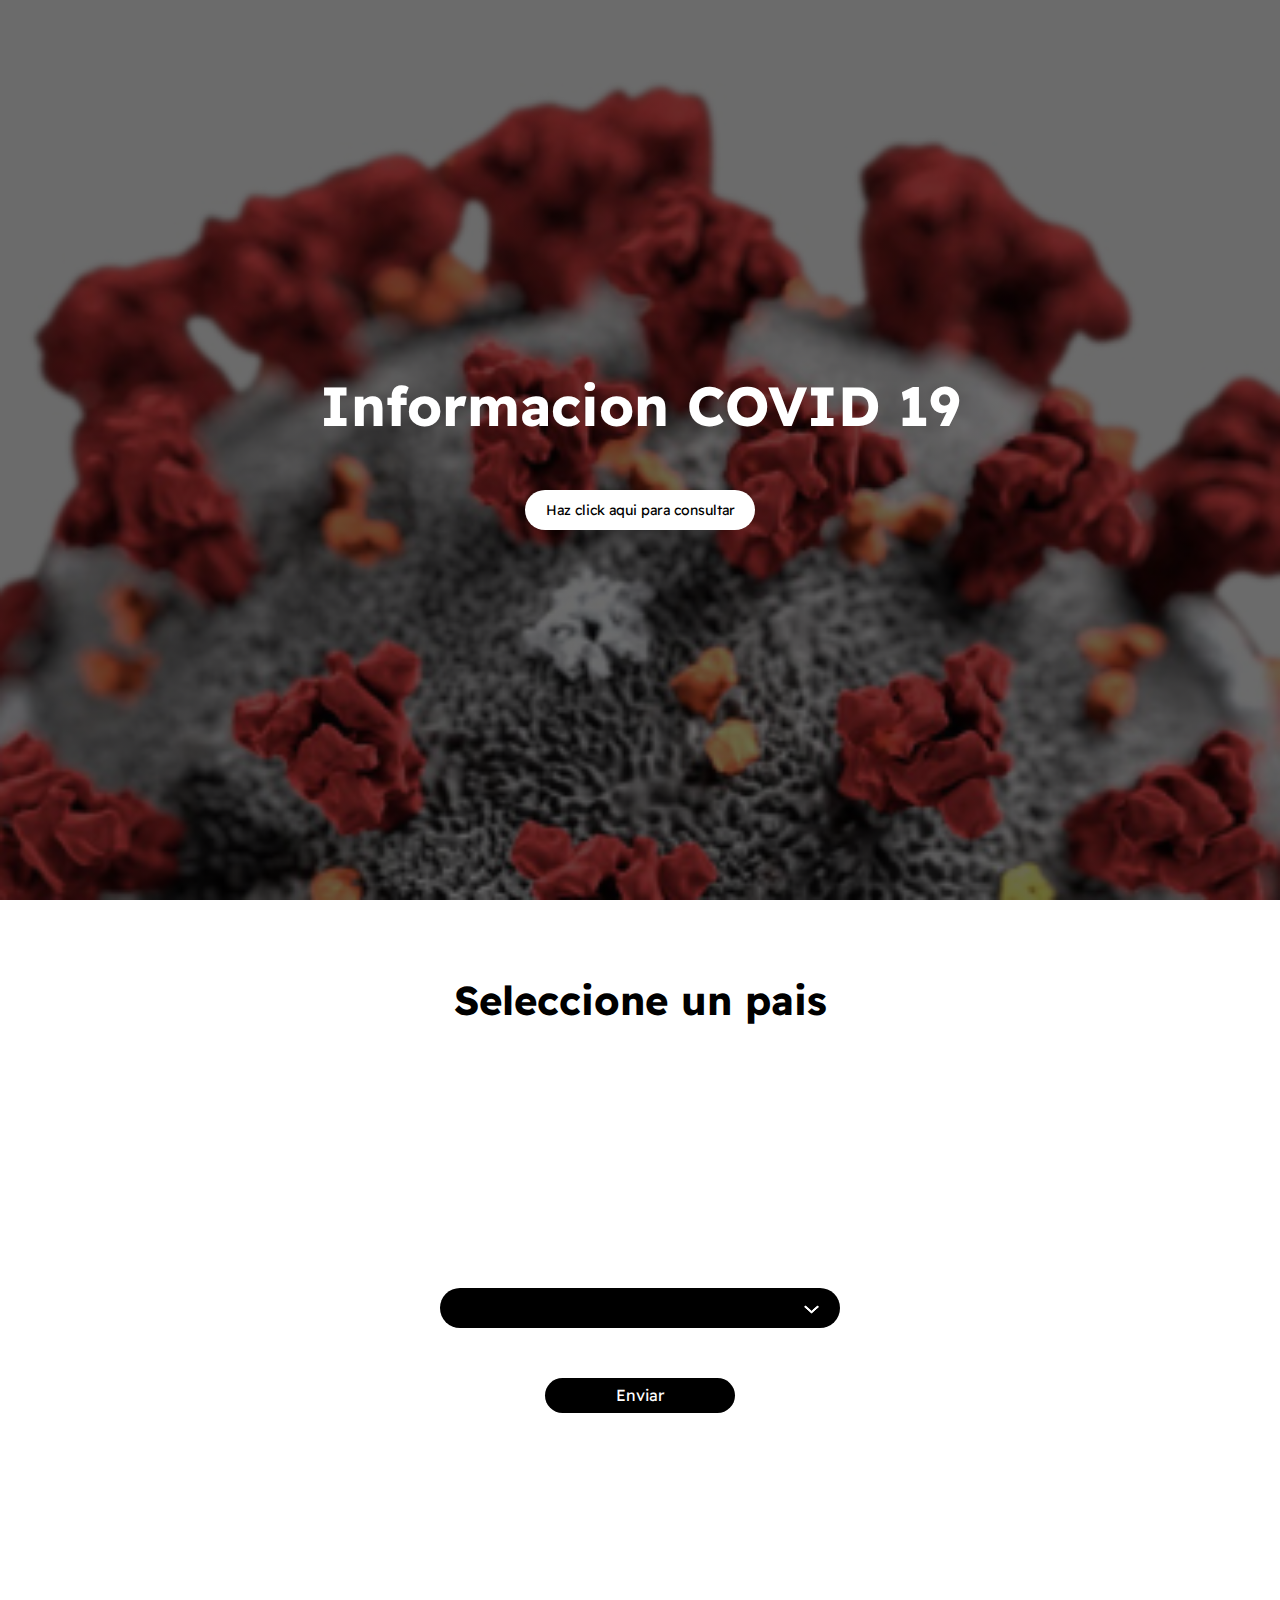
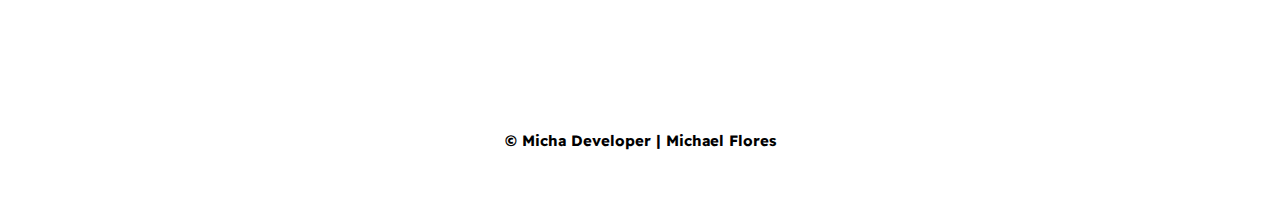
<file: DESARROLLO-WEB_I/api-covid/index.html>
<!DOCTYPE html>
<html lang="en">
  <head>
    <meta charset="UTF-8" />
    <meta name="viewport" content="width=device-width, initial-scale=1.0" />
    <meta http-equiv="X-UA-Compatible" content="ie=edge" />
    <link rel="stylesheet" href="./styles.css" />
    <link rel="stylesheet" href="./styles-responsive.css" />
    <link
      href="https://fonts.googleapis.com/css2?family=Readex+Pro:wght@200;300;400;500;600;700&display=swap"
      rel="stylesheet"
    />
    <title>API COVID</title>
  </head>
  <body>
    <div id="container">
      <header>
        <h1>Informacion COVID 19</h1>
        <a href="#container-showInfo">Haz click aqui para consultar</a>
      </header>
      <div id="container-showInfo">
        <header>
          <h2>Seleccione un pais</h2>
        </header>
        <form onsubmit="return false;">
          <select id="options"></select>
          <img src="./src/white-down-arrow.jpg" id="downArrow" />
          <a href="#showInfo" id="submit">Enviar</a>
        </form>
      </div>
      <div id="showInfo"></div>
    </div>
    <footer>
      <h2 class="copy">&copy; Micha Developer | Michael Flores</h2>
    </footer>
  </body>
  <script src="./script.js"></script>
</html>
</file>
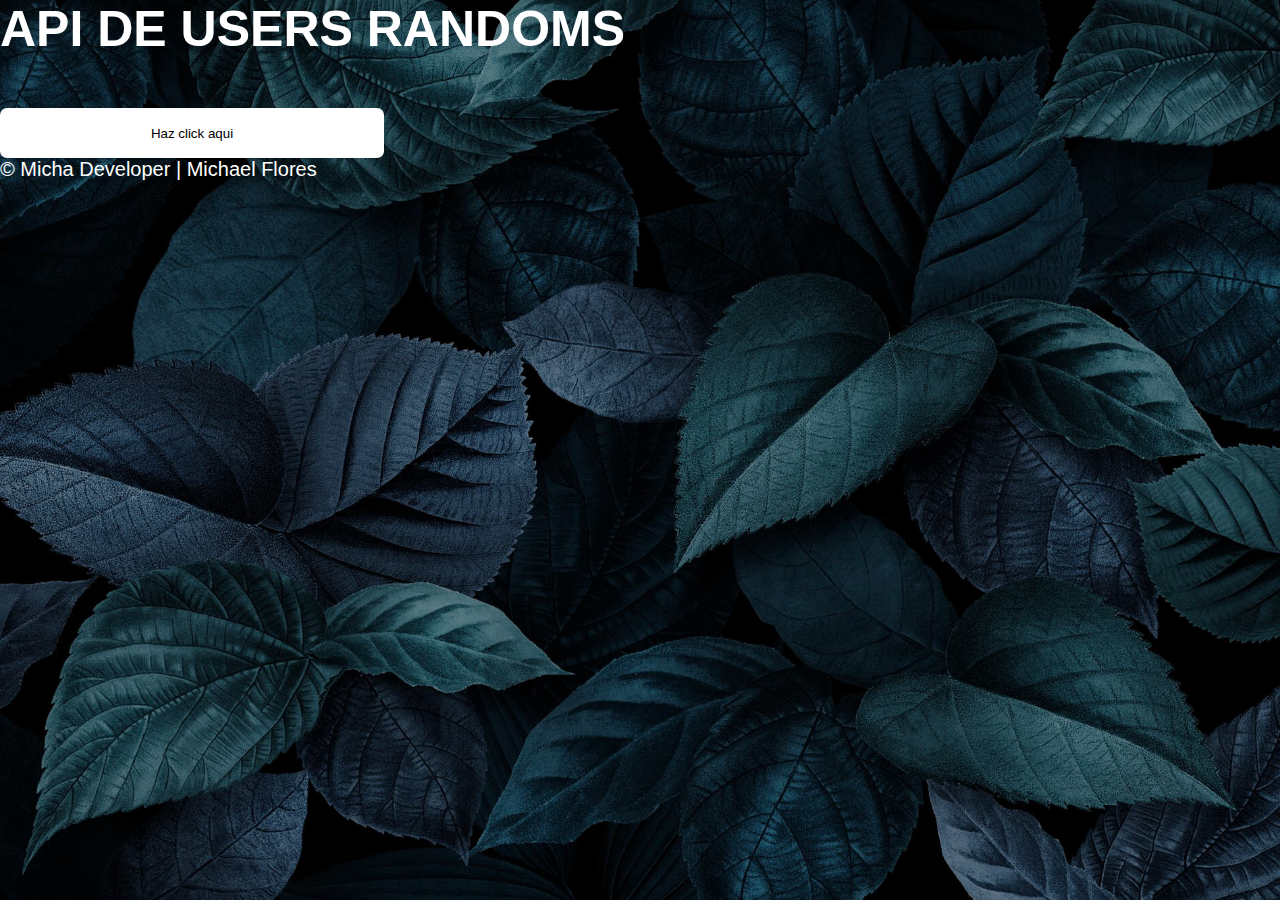
<file: DESARROLLO-WEB_I/api-user-random/index.html>
<!DOCTYPE html>
<html lang="en">
  <head>
    <meta charset="UTF-8" />
    <meta http-equiv="X-UA-Compatible" content="IE=edge" />
    <meta name="viewport" content="width=device-width, initial-scale=1.0" />
    <title>USERS RANDOMS</title>
    <link rel="stylesheet" href="styles.css" />
    <link
      href="https://cdn.jsdelivr.net/npm/bootstrap@5.1.1/dist/css/bootstrap.min.css"
      rel="stylesheet"
      integrity="sha384-F3w7mX95PdgyTmZZMECAngseQB83DfGTowi0iMjiWaeVhAn4FJkqJByhZMI3AhiU"
      crossorigin="anonymous"
    />
  </head>
  <body style="color: white">
    <div
      class="
        vh-100
        d-flex
        flex-column
        justify-content-center
        align-items-center
        text-center
      "
    >
      <h1 style="font-size: 50px">API DE USERS RANDOMS</h1>
      <button
        style="
          width: 30%;
          height: 50px;
          border: none;
          border-radius: 7px;
          background-color: white;
          margin-top: 50px;
        "
      >
        <a href="./users.html" style="text-decoration: none; color: black">
          Haz click aqui
        </a>
      </button>
    </div>
    <footer
      class="w-100 d-flex justify-content-center align-items-center"
      style="height: 100px; font-size: 20px"
    >
      <p class="copy">&copy; Micha Developer | Michael Flores</p>
    </footer>
    <script
      src="https://cdn.jsdelivr.net/npm/bootstrap@5.1.1/dist/js/bootstrap.bundle.min.js"
      integrity="sha384-/bQdsTh/da6pkI1MST/rWKFNjaCP5gBSY4sEBT38Q/9RBh9AH40zEOg7Hlq2THRZ"
      crossorigin="anonymous"
    ></script>
  </body>
</html>
</file>
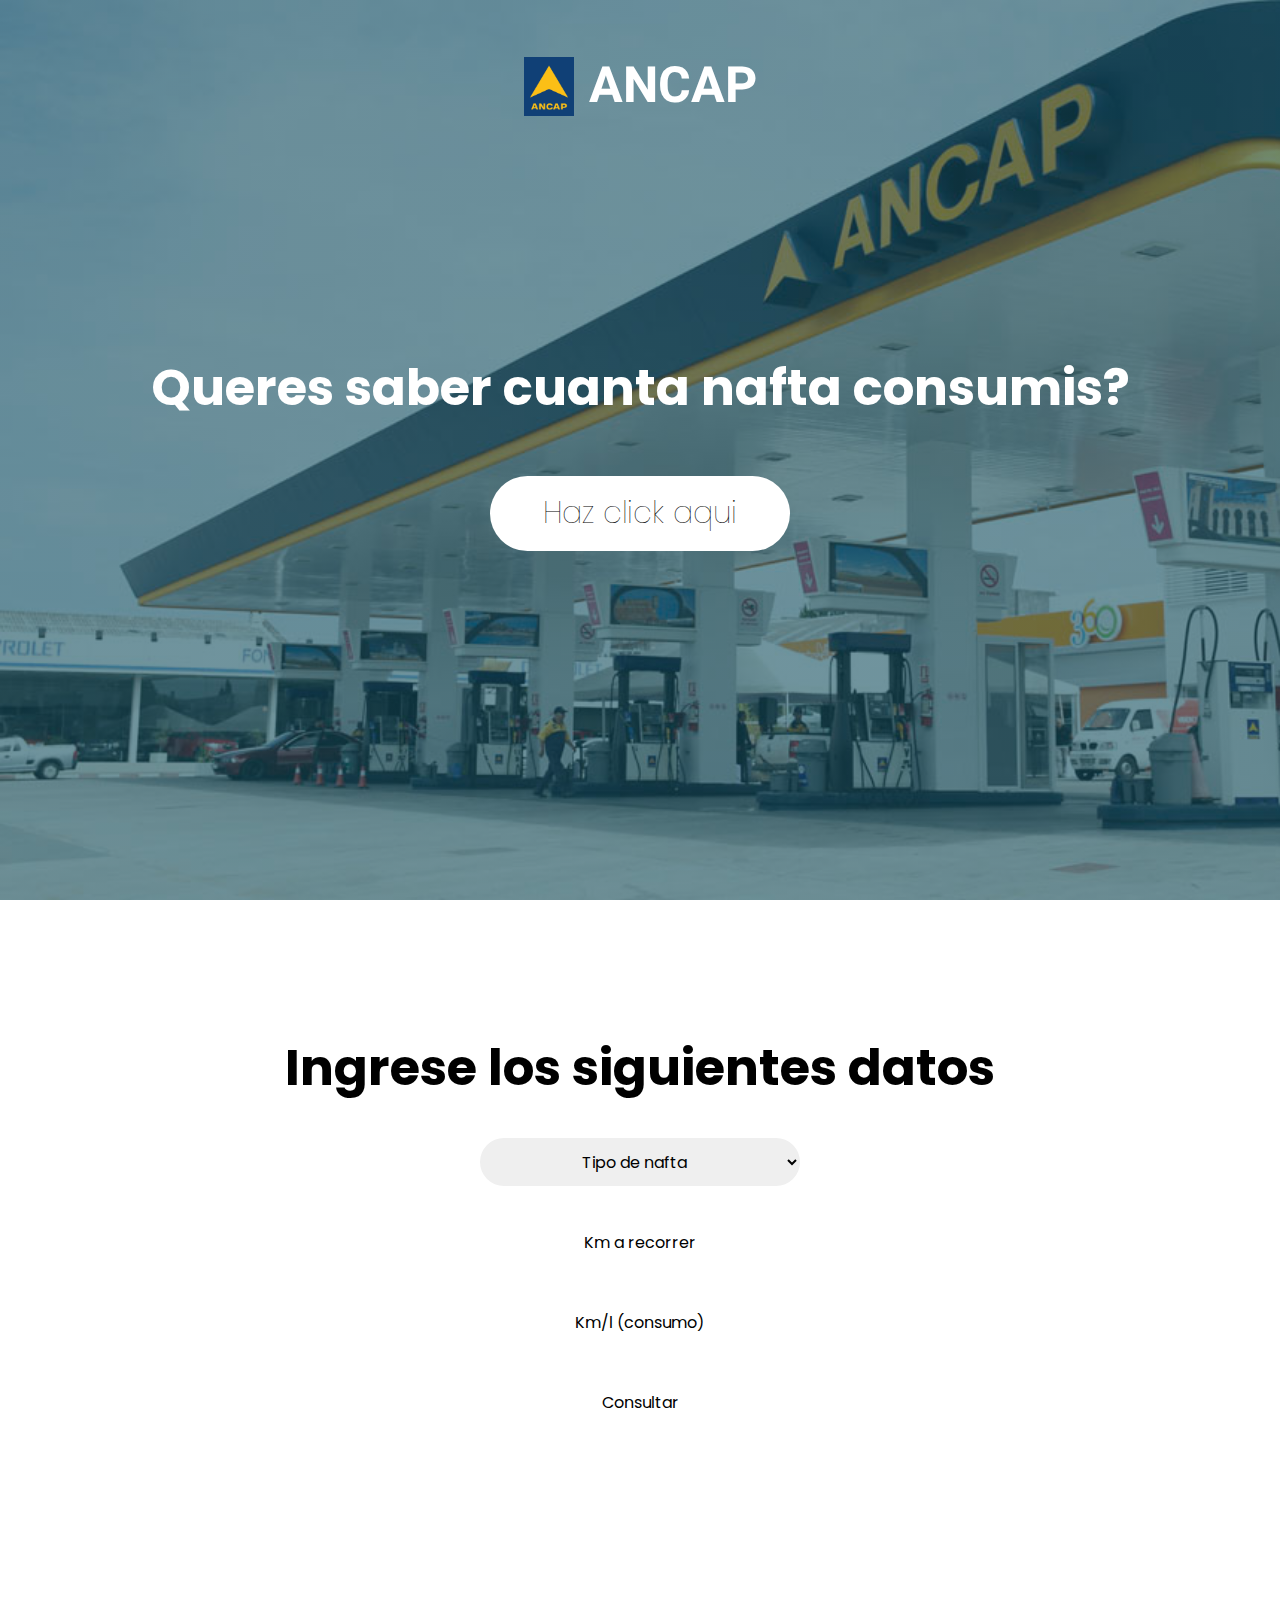
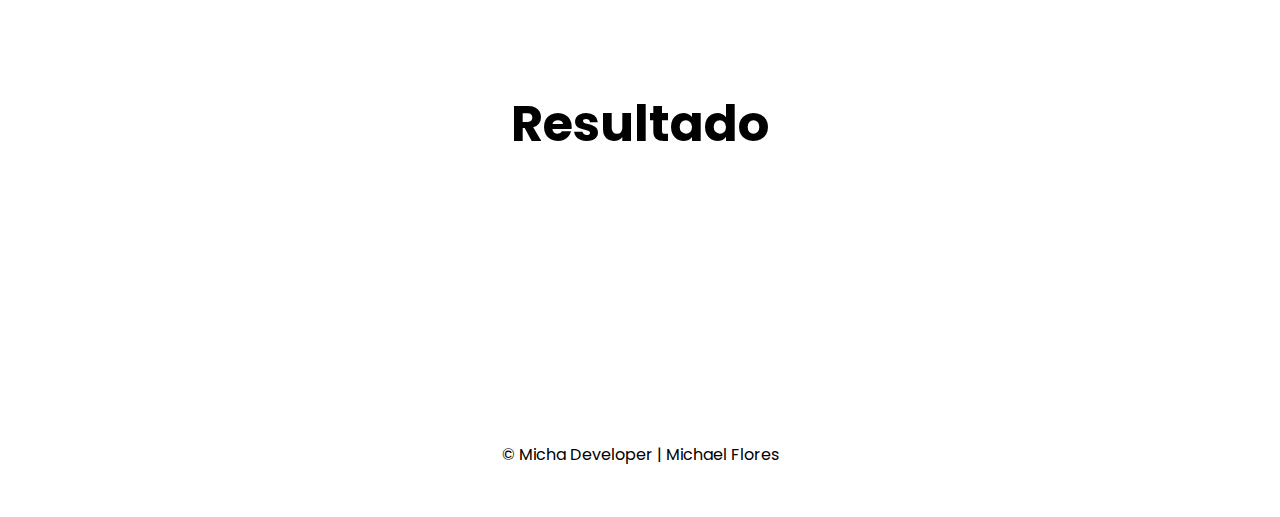
<file: DESARROLLO-WEB_I/calculadora-nafsta/index.html>
<!DOCTYPE html>
<html lang="en">
  <head>
    <meta charset="UTF-8" />
    <meta http-equiv="X-UA-Compatible" content="IE=edge" />
    <meta name="viewport" content="width=device-width, initial-scale=1.0" />
    <link rel="stylesheet" href="./styles.css" />
    <link
      href="https://fonts.googleapis.com/css2?family=Heebo:wght@500&display=swap"
      rel="stylesheet"
    />
    <link
      href="https://fonts.googleapis.com/css2?family=Poppins:wght@500&display=swap"
      rel="stylesheet"
    />
    <title>ANCAP</title>
  </head>

  <body>
    <header>
      <div class="logo">
        <img src="./src/logo-ancap.png" alt="Logo Ancap" />
        <h1>ANCAP</h1>
      </div>
      <div class="full-header">
        <h1>Queres saber cuanta nafta consumis?</h1>
        <div class="button-link">
          <a href="#inputs">Haz click aqui</a>
        </div>
      </div>
    </header>
    <div class="container" id="inputs">
      <h1 class="title">Ingrese los siguientes datos</h1>
      <form onsubmit="return false;">
        <select id="options">
          <option value="" disabled selected>Tipo de nafta</option>
          <option value="56">Nafta Super 95</option>
          <option value="58">Nafta Premium 97</option>
          <option value="56">Gasoil 10-S</option>
          <option value="37">Gasoil 50-S</option>
        </select>
        <input
          type="number"
          name="Km"
          id="CantKm"
          placeholder="Km a recorrer"
          required
        />
        <input
          type="number"
          name="Km/l"
          id="KmL"
          placeholder="Km/l (consumo)"
          required
        />
        <a
          href="#results"
          type="submit"
          onclick="calculo();"
          id="buttonConsultar"
        >
          Consultar
        </a>
      </form>
    </div>
    <div class="container container-results" id="results">
      <h1 class="title">Resultado</h1>
      <h2 id="one"></h2>
      <h2 id="two"></h2>
    </div>
    <footer>
      <div class="container container-footer">
        <p class="copy">&copy; Micha Developer | Michael Flores</p>
      </div>
    </footer>
  </body>
  <script>
    const calculo = () => {
      const nafta = document.getElementById("options").value;
      const Km = document.getElementById("CantKm").value;
      const KmL = document.getElementById("KmL").value;
      if (Km === "" && KmL === "") {
        document.getElementById("one").innerHTML = "No pusiste nada";
      } else {
        const litros = Km / KmL;
        const precio = litros * nafta;
        document.getElementById("one").innerHTML = `Litros: ${litros.toFixed(
          2
        )}`;
        document.getElementById("two").innerHTML = `Precio: ${precio.toFixed(
          2
        )}`;
      }
    };
  </script>
</html>
</file>
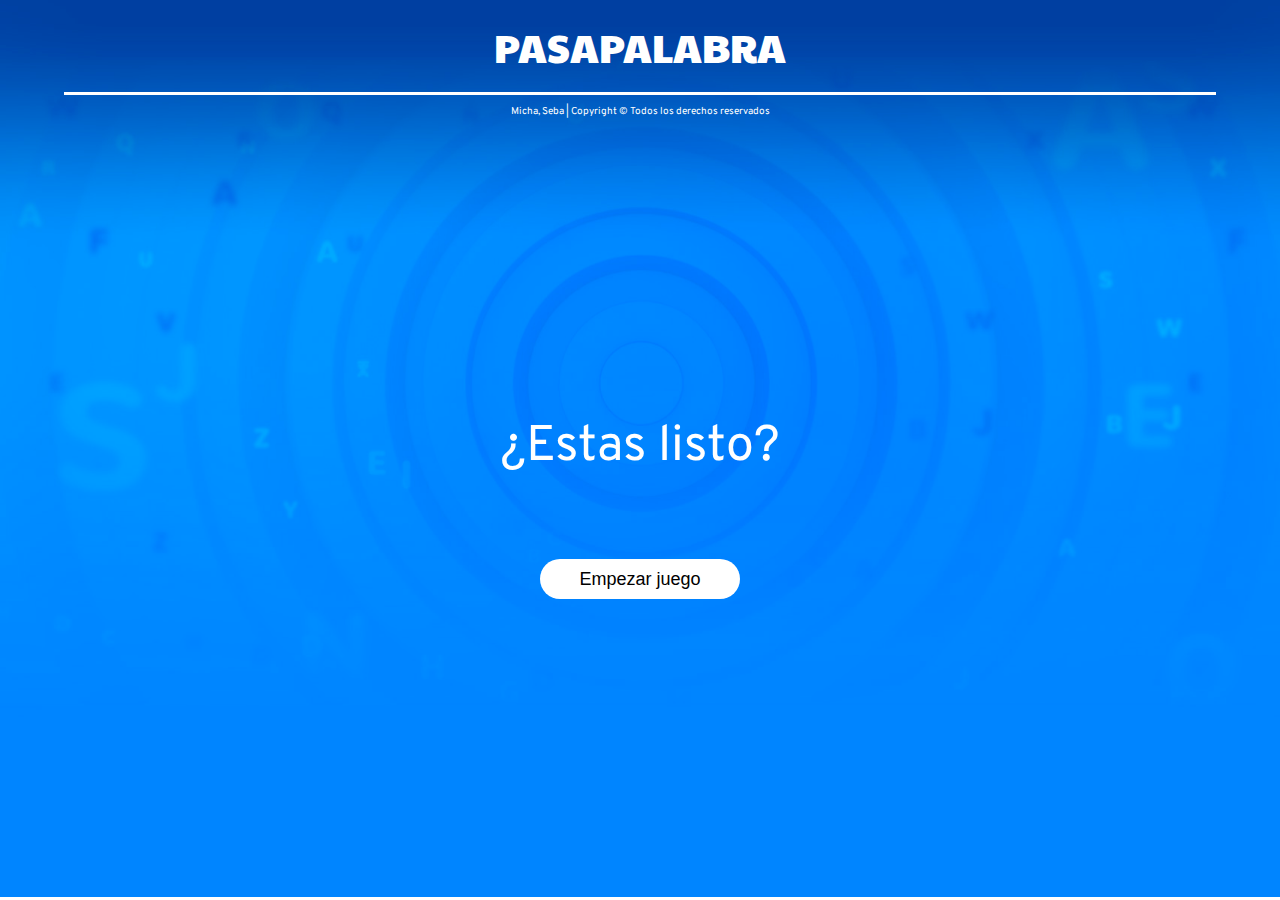
<file: DESARROLLO-WEB_I/pasapalabra/index.html>
<!DOCTYPE html>
<html lang="en">
  <head>
    <meta charset="UTF-8" />
    <meta name="viewport" content="width=device-width, initial-scale=1.0" />
    <meta http-equiv="X-UA-Compatible" content="ie=edge" />
    <link rel="icon" type="image/png" href="./src/favicon.png" />
    <link rel="stylesheet" href="./styles/styles-game.css" />
    <link rel="stylesheet" href="./styles/styles-responsive.css" />
    <link
      href="https://fonts.googleapis.com/css2?family=Ubuntu:ital,wght@0,300;0,400;0,500;0,700;1,300;1,400;1,500;1,700&display=swap"
      rel="stylesheet"
    />
    <link
      href="https://fonts.googleapis.com/css2?family=Paytone+One&display=swap"
      rel="stylesheet"
    />
    <link
      href="https://fonts.googleapis.com/css2?family=Roboto:wght@300&display=swap"
      rel="stylesheet"
    />
    <link
      href="https://fonts.googleapis.com/css2?family=Overpass:wght@100&display=swap"
      rel="stylesheet"
    />
    <title>Pasapalabra</title>
  </head>
  <body>
    <div id="show-incorrect-word"></div>
    <div id="show-label-finish-game"></div>
    <div id="ocult-game">
      <header>
        <span id="title">PASAPALABRA</span>
        <div class="line"></div>
        <span id="copy"
          >Micha, Seba | Copyright © Todos los derechos reservados</span
        >
      </header>
      <div class="start-game-label" id="start-game-label"></div>
      <div class="game" id="game">
        <ul class="circle" id="ul">
          <li>A</li>
          <li>B</li>
          <li>C</li>
          <li>D</li>
          <li>E</li>
          <li>F</li>
          <li>G</li>
          <li>H</li>
          <li>I</li>
          <li>J</li>
          <li>L</li>
          <li>M</li>
          <li>N</li>
          <li>Ñ</li>
          <li>O</li>
          <li>P</li>
          <li>Q</li>
          <li>R</li>
          <li>S</li>
          <li>T</li>
          <li>U</li>
          <li>V</li>
          <li>X</li>
          <li>Y</li>
          <li>Z</li>
        </ul>
        <div class="text">
          <span id="word"></span>
          <span id="starts-or-contains"></span>
          <span id="description"></span>
        </div>
        <form onsubmit="return false;" id="form">
          <input
            type="text"
            autocomplete="off"
            placeholder="Ingrese tu respuesta"
            id="answer"
          />
          <div class="btn">
            <button type="submit" id="submit">Enviar</button>
            <button type="submit" id="skip">Pasapalabra</button>
          </div>
        </form>
        <div class="scoreboard">
          <div class="container-timer">
            <svg
              class="base-timer__svg"
              viewBox="0 0 100 100"
              xmlns="http://www.w3.org/2000/svg"
            >
              <g class="base-timer__circle">
                <path
                  id="base-timer-path-remaining"
                  stroke-dasharray="283"
                  class="base-timer__path-remaining"
                  d="
                  M 50, 50
                  m -45, 0
                  a 45,45 0 1,0 90,0
                  a 45,45 0 1,0 -90,0
                "
                ></path>
              </g>
            </svg>
            <span id="timer-label">120s</span>
          </div>
          <div class="container-score">
            <span id="succes-label">0</span>
            <span id="failure-label">0</span>
          </div>
        </div>
      </div>
    </div>
    <script type="module" src="./js/main.js"></script>
  </body>
</html>
</file>
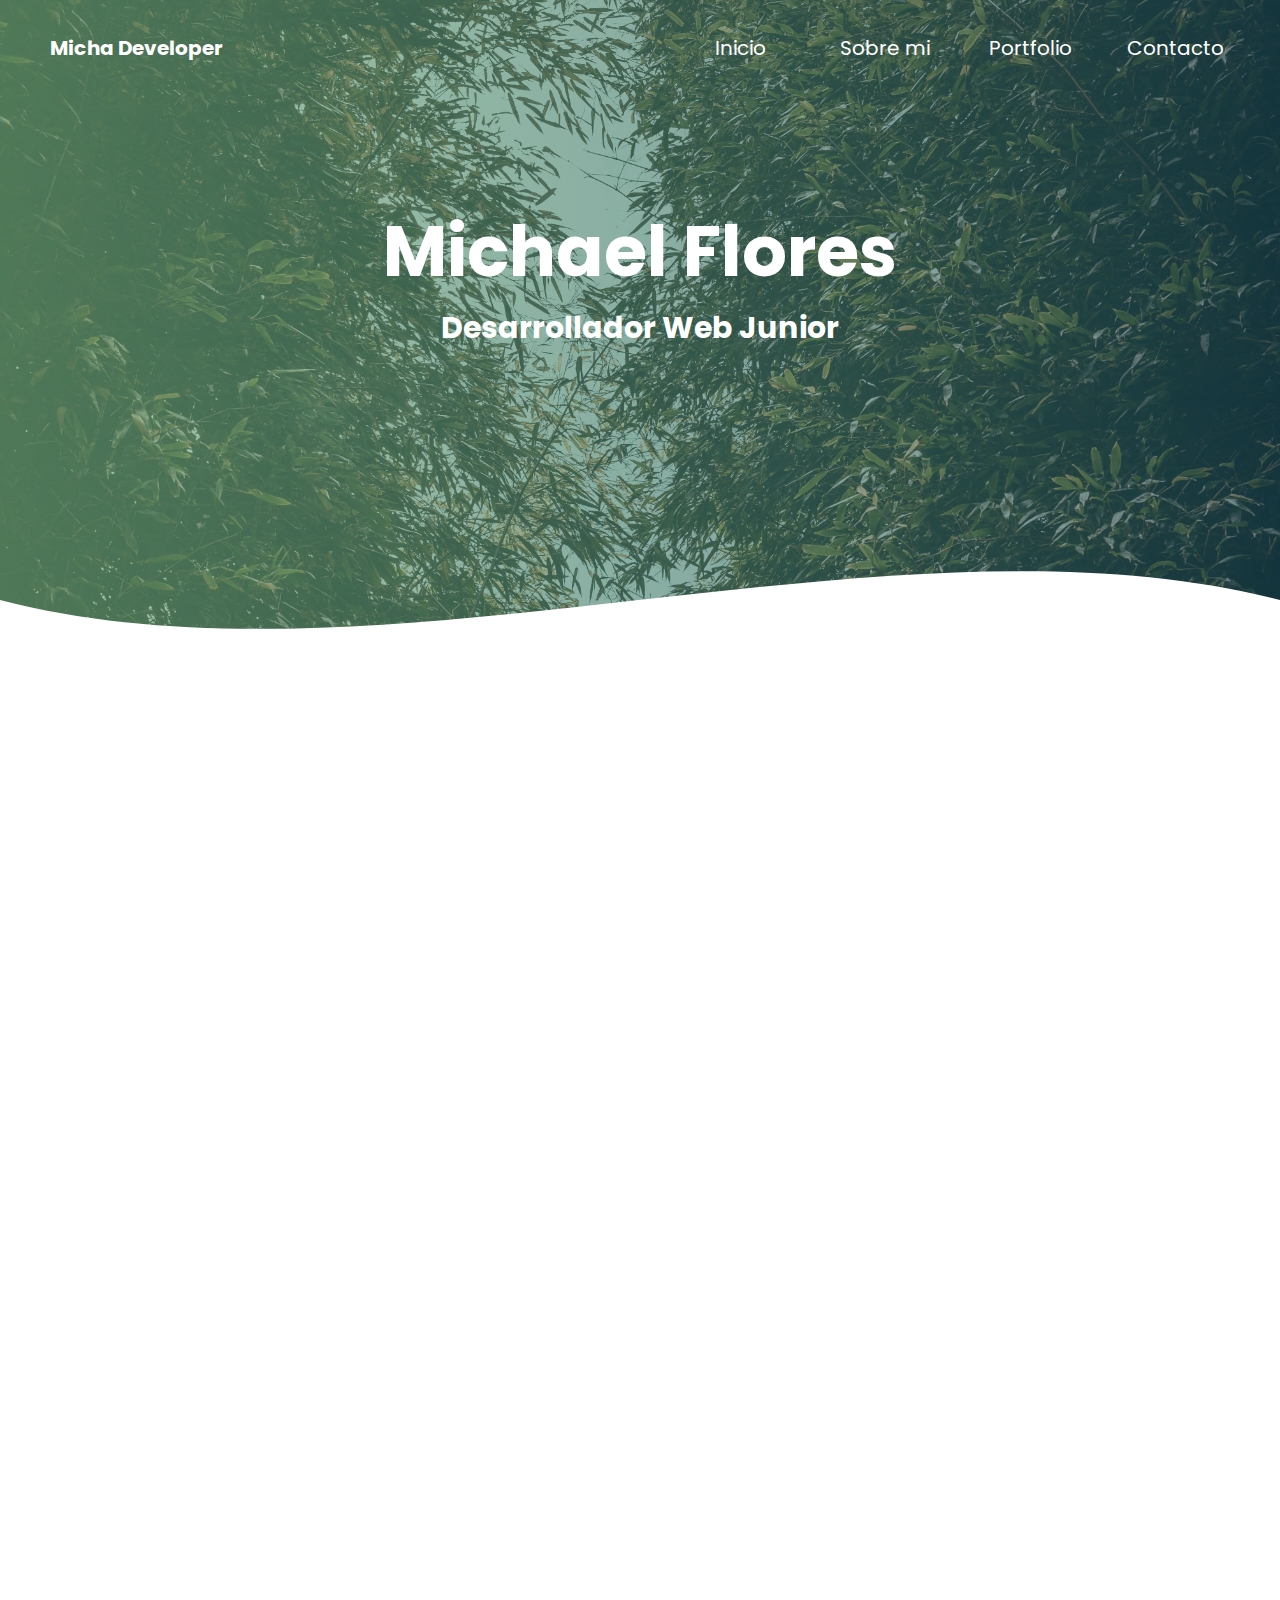
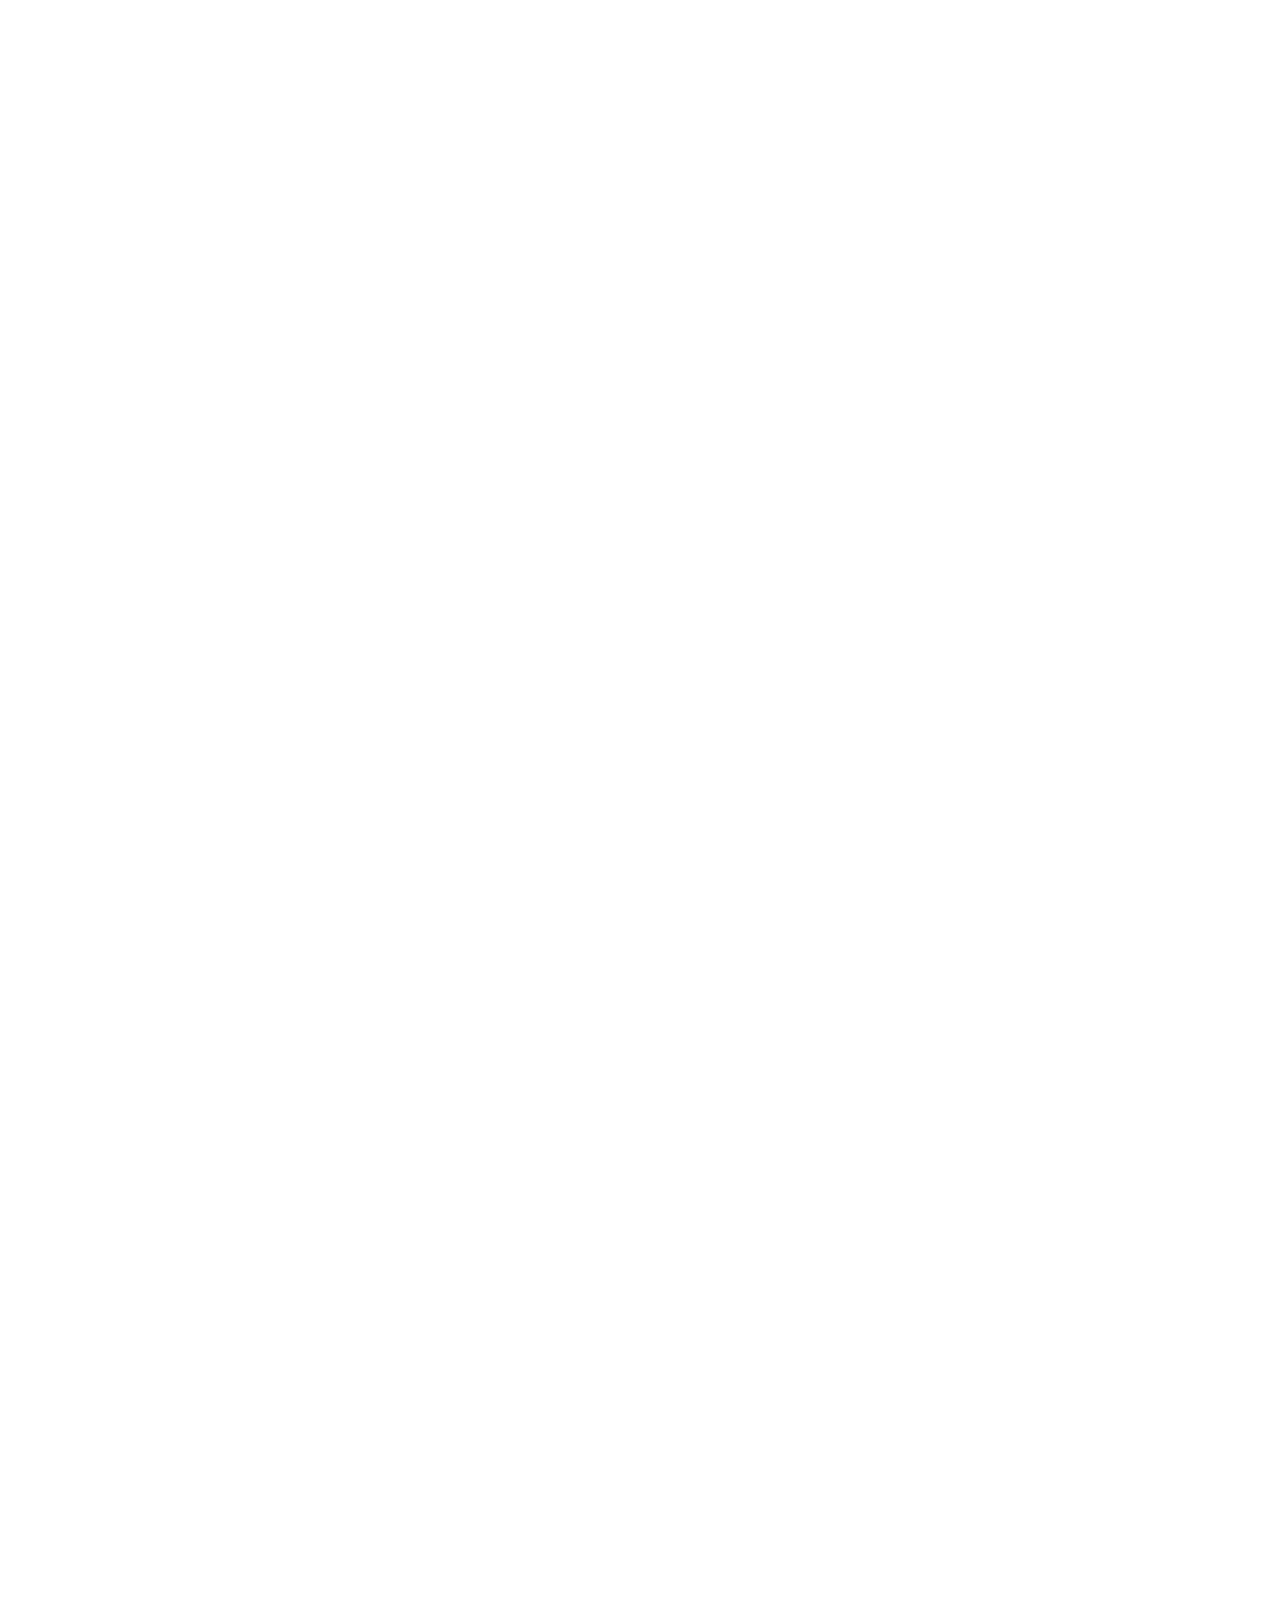
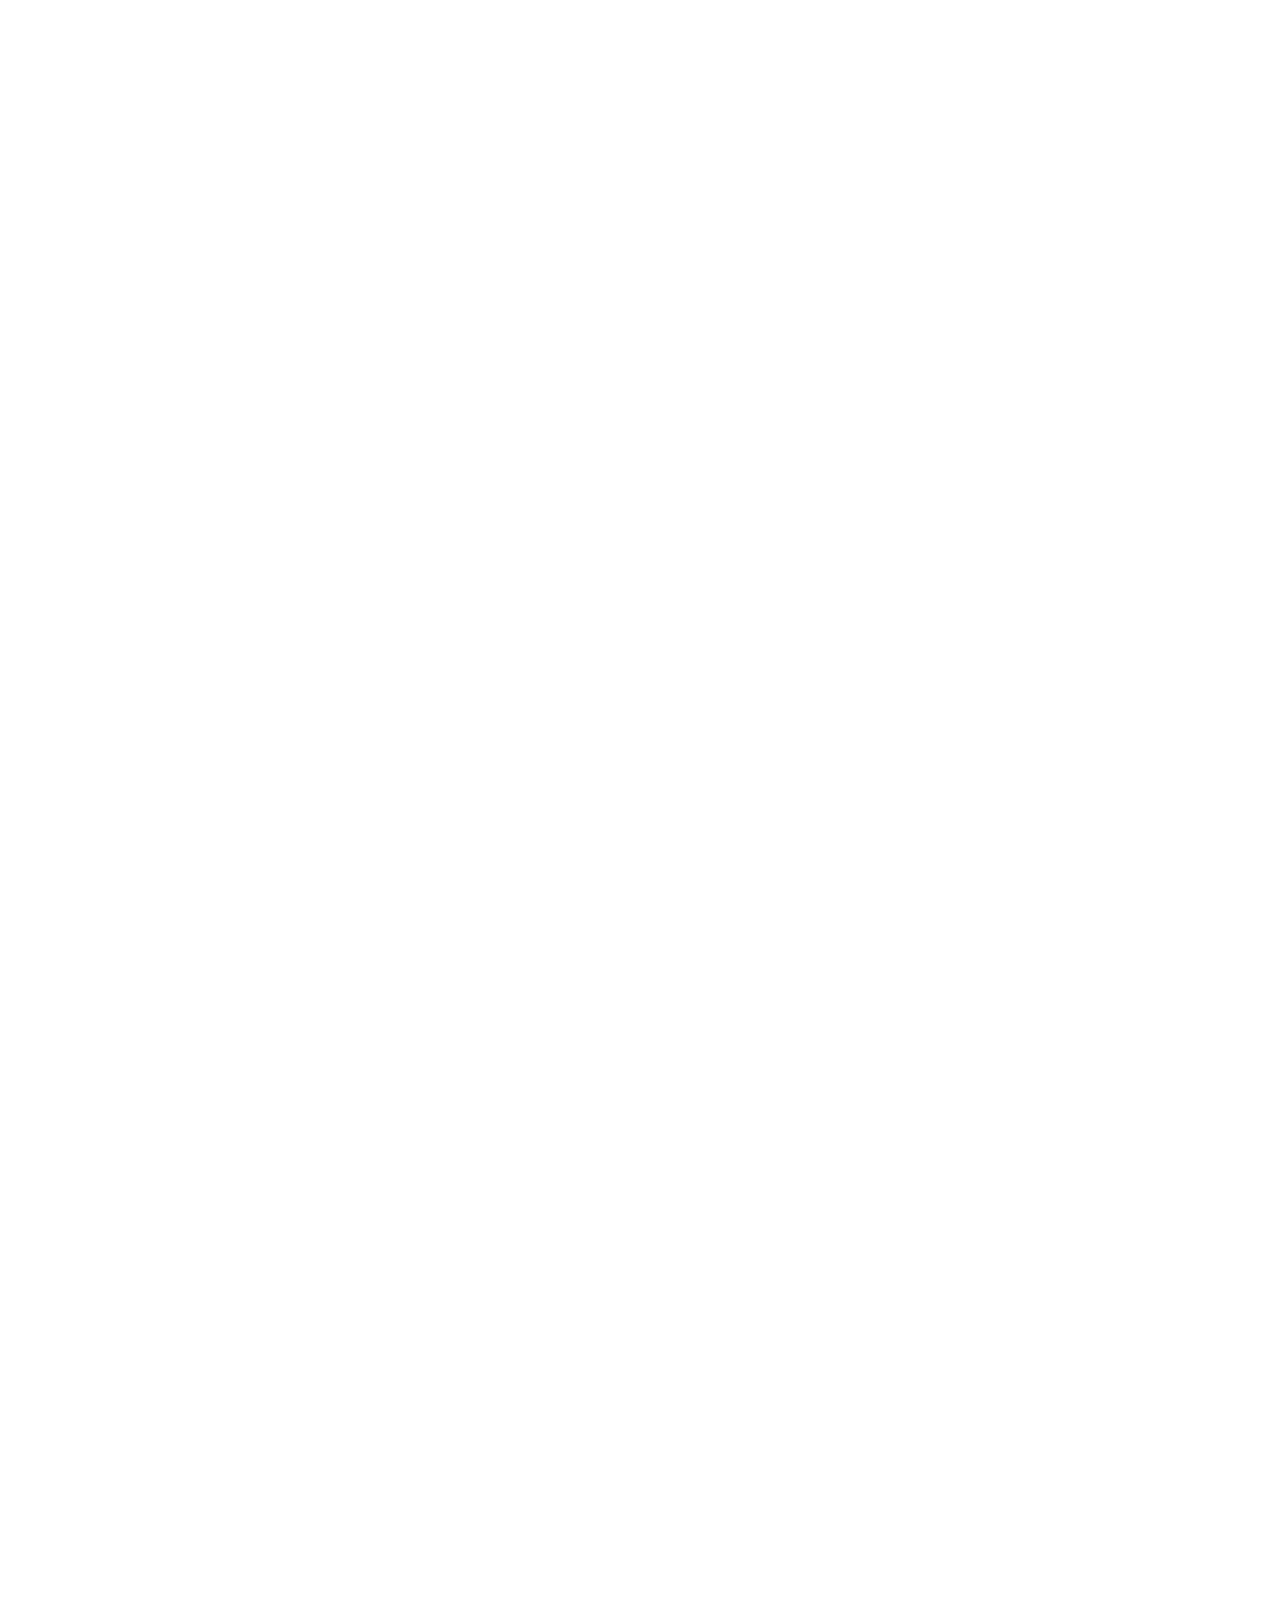
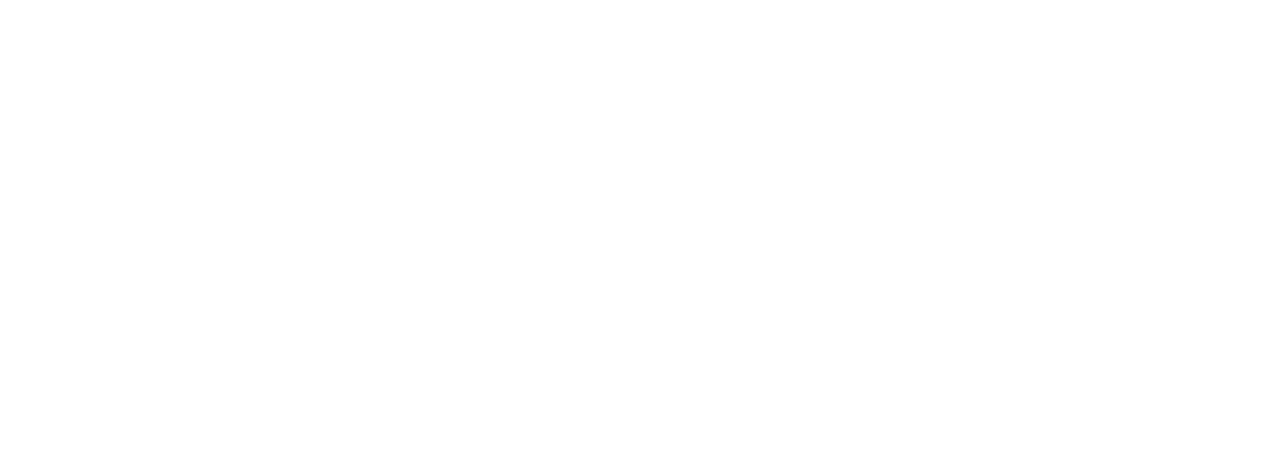
<file: DESARROLLO-WEB_I/portfolio/index.html>
<!DOCTYPE html>
<html lang="en">

<head>
    <meta charset="UTF-8">
    <meta http-equiv="X-UA-Compatible" content="IE=edge">
    <meta name="viewport" content="width=device-width, initial-scale=1.0">
    <title>Michael Flores</title>
    <link rel="shortcut icon" href="./sources/others-img/logo-pag.png" type="image/x-icon">
    <link rel="stylesheet" href="styles.css">
    <link rel="preconnect" href="https://fonts.gstatic.com">
    <link href="https://fonts.googleapis.com/css2?family=Poppins:wght@300;400&display=swap" rel="stylesheet">
    <link rel="stylesheet" href="https://unpkg.com/aos@next/dist/aos.css" />
</head>

<body>
    <header id="header">
        <nav>
            <p><b>Micha Developer</b></p>
            <div class="buttons-nav"> <a href="#header">Inicio</a> <a href="#about-me">Sobre mi</a> <a href="#portfolio">Portfolio</a> <a href="#contact">Contacto</a></div>
        </nav>
        <div class="full-header">
            <div class="text-header">
                <h1>Michael Flores</h1>
                <h2>Desarrollador Web Junior</h2>
            </div>
            <div class="weave" style="height: 150px; overflow: hidden;"><svg viewBox="0 0 500 150" preserveAspectRatio="none" style="height: 100%; width: 100%;">
                    <path d="M0.00,49.98 C149.99,150.00 349.20,-49.98 500.00,49.98 L500.00,150.00 L0.00,150.00 Z"
                        style="stroke: none; fill: #fff;"></path>
                </svg></div>
        </div>
    </header>
    <main>
        <section id="about-me">
            <div class="container about-me" data-aos="fade-right">
                <h2 class="title">Sobre mi</h2>
                <div class="container-about-me">
                    <div class="container-photo"> <button id="easter-egg" onclick="easterEgg()"></button> <img src="./sources/others-img/me-photo.jpeg" alt="Mi foto - Michael Flores"></div>
                    <div class="container-text">
                        <p> ¡Hola! Me llamo Michael, pero me dicen “Micha”. Tengo 16 años y soy estudiante de 2do TIC en
                            <a href="https://anima.edu.uy/" target="_blank">ÁNIMA</a>.<br> Me considero una persona muy curiosa y autodidacta por lo que esto me conlleva a aprender nuevas cosas.<br> Desde que conocí ÁNIMA se me despertó una fuerte pasión
                            ante la programación, queriendo así, llegar a ser un buen programador y manejar distintos lenguajes a la perfección (me gustaria y quiero llegar a ser un Fullstack developer). <br> Tambien me fascina el mundo de la Informática
                            (desde chiquito), teniendo así varias experiencias a lo largo de mi vida reparando computadoras, empezando por mi primera computadora: la ceibalita.<br>
                        </p>
                    </div>
                </div>
            </div>
            </div>
        </section>
        <section id="portfolio">
            <div class="container portfolio" data-aos="fade-left">
                <h2 class="title">Portfolio</h2>
                <div class="container-portfolio">
                    <div class="container-photo"> <img src="./sources/others-img/responsive.png" alt="Img ilustracion responsive"></div>
                    <div class="container-text">
                        <p> Me especializo en el lado de frontend, se me da muy bien el diseño y mis trabajos siempre son muy agradables visualmente. Confio pleanamente en mis capacidades para realizar un buen desarrollo en este rubro.</p>
                        <div class="container-button-link">
                            <div class="button-link">
                                <a href="sources/Hoja de vida - Michael Flores.pdf" target="_blank"> <img src="./sources/others-img/pdf-download-logo.png" alt="Logo pdf download"> Mi hoja de vida </a>
                            </div>
                        </div>
                    </div>
                </div>
            </div>
            <div class="container lenguajes-que-manejo" data-aos="fade-right">
                <h2 class="title">Lenguajes que manejo</h2>
                <div class="container-imag-hover">
                    <div class="imag-hover"> <img src="./sources/lenguajes/html-logo.png" alt="Logo HTML5">
                        <div class="hover">
                            <div class="contenido-hover">
                                <h3 class="title-hover">Nivel medio</h3>
                                <div class="lista-hover">
                                    <ul>
                                        <li>Uso estructurado</li>
                                        <li>Formularios</li>
                                    </ul>
                                </div>
                            </div>
                        </div>
                    </div>
                    <div class="imag-hover"> <img src="./sources/lenguajes/css-logo.png" alt="Logo CSS">
                        <div class="hover">
                            <div class="contenido-hover">
                                <h3 class="title-hover">Nivel basico</h3>
                                <div class="lista-hover">
                                    <ul>
                                        <li>Estilos</li>
                                        <li>Animaciones</li>
                                        <li>Posicionamientos</li>
                                        <li>Flexbox</li>
                                    </ul>
                                </div>
                            </div>
                        </div>
                    </div>
                    <div class="imag-hover"> <img src="./sources/lenguajes/java-logo.png" alt="Logo JAVA">
                        <div class="hover">
                            <div class="contenido-hover">
                                <h3 class="title-hover">Nivel medio</h3>
                                <div class="lista-hover">
                                    <ul>
                                        <li>Estructuras repetitivas</li>
                                        <li>Estructuras selectivas</li>
                                        <li>Interfaces graficas</li>
                                        <li>Programación orientada a objetos</li>
                                    </ul>
                                </div>
                            </div>
                        </div>
                    </div>
                </div>
            </div>
            <div class="container tecnologias-que-manejo" data-aos="fade-left">
                <h2 class="title">Tecnologias que manejo</h2>
                <div class="container-imag-hover">
                    <div class="imag-hover"> <img src="./sources/tecnologias/vscode-logo.png" alt="Logo Visual Studio Code">
                        <div class="hover">
                            <div class="contenido-hover">
                                <h3 class="title-hover">Visual Studio Code</h3>
                            </div>
                        </div>
                    </div>
                    <div class="imag-hover"> <img src="./sources/tecnologias/github-logo.svg" alt="Logo Github">
                        <div class="hover">
                            <div class="contenido-hover">
                                <h3 class="title-hover">GitHub</h3> <a href="https://github.com/mfloresss" target="_blank">Mi perfil</a>
                            </div>
                        </div>
                    </div>
                    <div class="imag-hover"> <img src="./sources/tecnologias/git-logo.png" alt="Logo Git Bash">
                        <div class="hover">
                            <div class="contenido-hover">
                                <h3 class="title-hover">Git Bash</h3>
                            </div>
                        </div>
                    </div>
                    <div class="imag-hover"> <img src="./sources/tecnologias/codesandbox-logo.png" alt="Logo CodeSandBox">
                        <div class="hover">
                            <div class="contenido-hover">
                                <h3 class="title-hover">CodeSandBox</h3>
                            </div>
                        </div>
                    </div>
                    <div class="imag-hover"> <img src="./sources/tecnologias/codepen-logo.png" alt="Logo CodePen">
                        <div class="hover">
                            <div class="contenido-hover">
                                <h3 class="title-hover">Codepen</h3>
                            </div>
                        </div>
                    </div>
                    <div class="imag-hover"> <img src="./sources/tecnologias/virtualbox-logo.png" alt="Logo VirtualBox">
                        <div class="hover">
                            <div class="contenido-hover">
                                <h3 class="title-hover">VirtualBox</h3>
                            </div>
                        </div>
                    </div>
                    <div class="imag-hover"> <img src="./sources/tecnologias/eclipse-logo.png" alt="Logo Eclipse">
                        <div class="hover">
                            <div class="contenido-hover">
                                <h3 class="title-hover">Eclipse</h3>
                            </div>
                        </div>
                    </div>
                </div>
            </div>
        </section>
        <section id="contact">
            <div class="container contact" data-aos="fade-right">
                <h2 class="title">Contacto</h2>
                <div class="container-contact">
                    <div class="container-text">
                        <p> Para contactarme enviame un mail con el siguiente boton:</p>
                    </div>
                    <div class="container-button-link">
                        <div class="button-link">
                            <a href="https://mail.google.com/mail/u/0/?fs=1&tf=cm&source=mailto&to=mich4el.flores@gmail.com" target="_blank"> <img src="./sources/others-img/icon-mail.png" alt="Icon Mail"> </a>
                        </div>
                    </div>
                </div>
            </div>
        </section>
    </main>
    <footer>
        <div class="container-footer">
            <div class="container-foo">
                <h2 class="copy">&copy; Micha Developer | Michael Flores</h2>
            </div>
        </div>
    </footer>
    <script src="https://unpkg.com/aos@next/dist/aos.js"></script>
    <script>
        AOS.init({
            offset: 300,
            duration: 1000
        });
        const easterEgg = () => {
            window.navigator.vibrate([200, 100, 200]);
            alert('¡Auch! Me pinchaste el ojo')
        }
    </script>
</body>

</html>
</file>
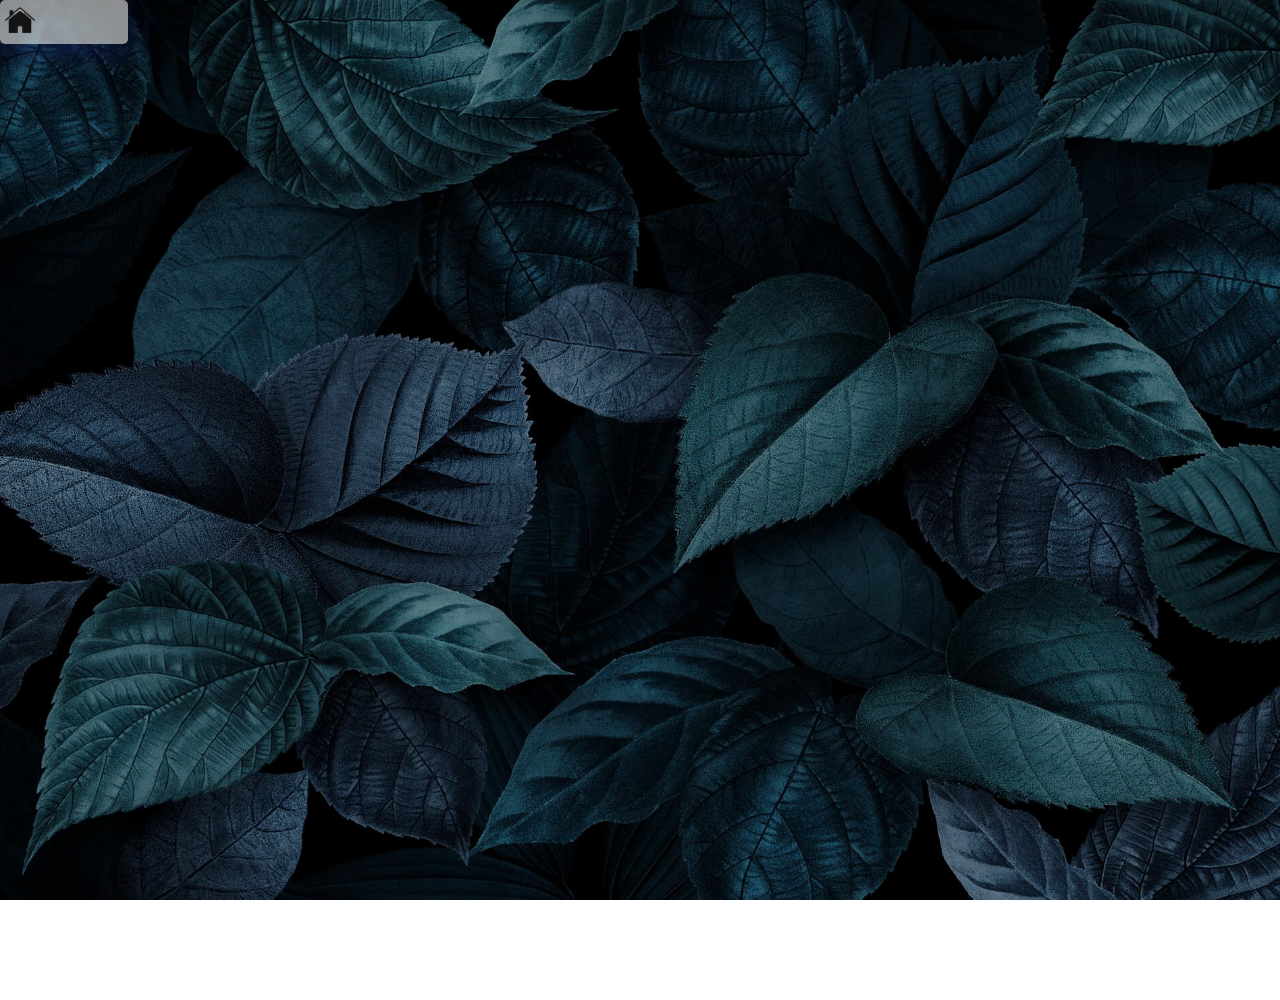
<file: DESARROLLO-WEB_I/api-user-random/users.html>
<!DOCTYPE html>
<html lang="en">
  <head>
    <meta charset="UTF-8" />
    <meta http-equiv="X-UA-Compatible" content="IE=edge" />
    <meta name="viewport" content="width=device-width, initial-scale=1.0" />
    <link rel="stylesheet" href="./styles.css" />
    <link
      href="https://cdn.jsdelivr.net/npm/bootstrap@5.1.1/dist/css/bootstrap.min.css"
      rel="stylesheet"
      integrity="sha384-F3w7mX95PdgyTmZZMECAngseQB83DfGTowi0iMjiWaeVhAn4FJkqJByhZMI3AhiU"
      crossorigin="anonymous"
    />
    <title>USERS RANDOMS</title>
  </head>
  <body style="color: white">
    <header class="w-100" style="height: 60px">
      <nav
        class="w-100 d-flex justify-content-center align-items-center"
        style="height: 60px"
      >
        <div
          class="text-center text-decoration-none"
          style="
            width: 10%;
            border-radius: 5px;
            background: rgba(255, 255, 255, 0.55);
            box-shadow: 0 8px 32px 0 rgba(31, 38, 135, 0.37);
            backdrop-filter: blur(2.5px);
            -webkit-backdrop-filter: blur(2.5px);
          "
        >
          <a href="./index.html">
            <img
              src="./src/home.png"
              alt="Home icon"
              style="width: 40px; cursor: pointer"
            />
          </a>
        </div>
      </nav>
    </header>
    <div
      class="w-100 d-flex justify-content-center align-items-center"
      style="height: calc(100vh - 60px)"
    >
      <div
        class="d-flex container-cards overflow-auto"
        style="margin-left: 18px"
      ></div>
    </div>
    <footer
      class="w-100 d-flex justify-content-center align-items-center"
      style="height: 100px; font-size: 20px"
    >
      <p class="copy">&copy; Micha Developer | Michael Flores</p>
    </footer>
    <script src="./script.js"></script>
    <script
      src="https://cdn.jsdelivr.net/npm/bootstrap@5.1.1/dist/js/bootstrap.bundle.min.js"
      integrity="sha384-/bQdsTh/da6pkI1MST/rWKFNjaCP5gBSY4sEBT38Q/9RBh9AH40zEOg7Hlq2THRZ"
      crossorigin="anonymous"
    ></script>
  </body>
</html>
</file>
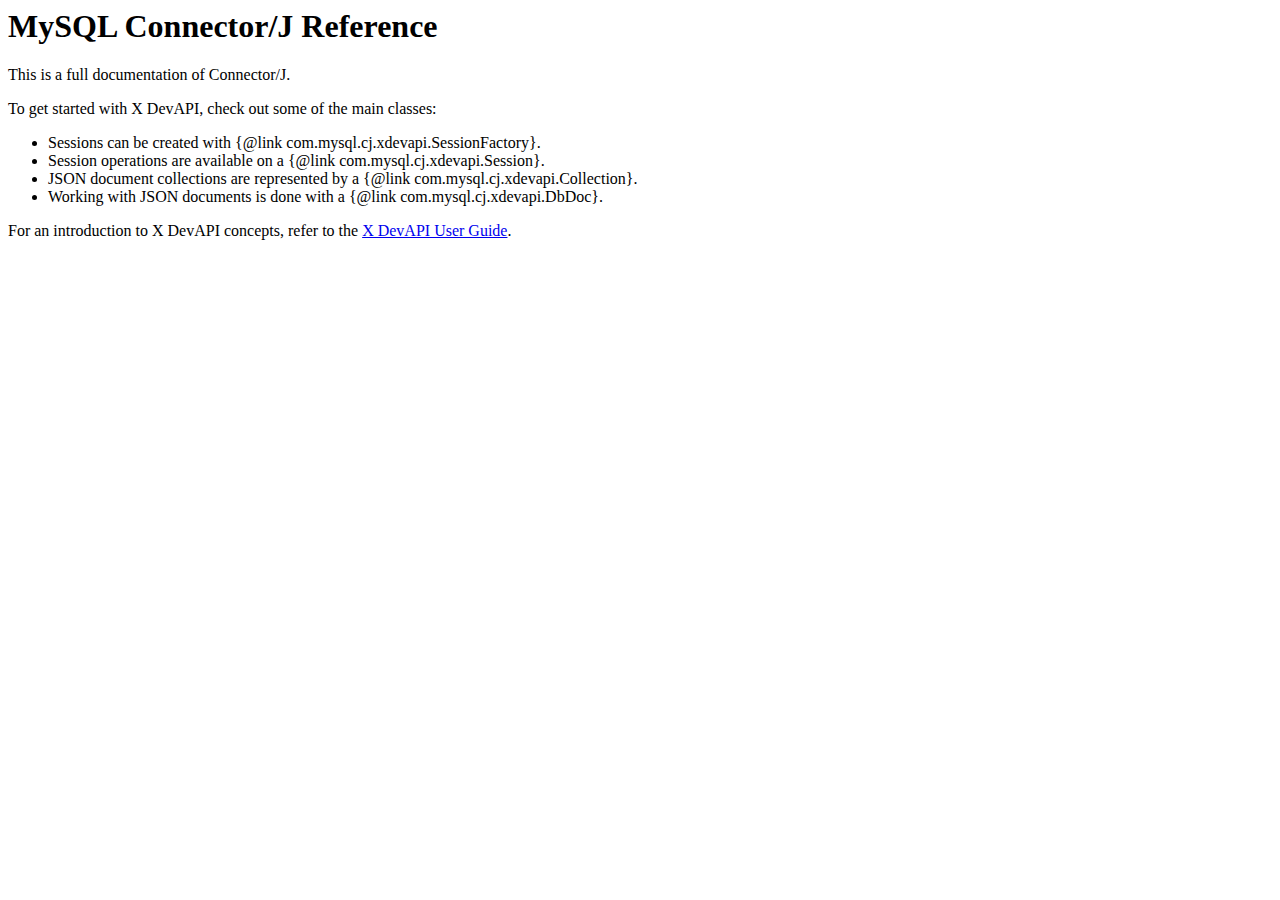
<file: PROGRAMACION_II/REPECHAJE/mysql-connector-java-8.0.26/src/main/doc/connector-j-overview.html>
<body>
  <h1>MySQL Connector/J Reference</h1>
  <p/>
  
  This is a full documentation of Connector/J.

  <p/>
  To get started with X DevAPI, check out some of the main classes:
  
  <ul>
    <li>Sessions can be created with {@link com.mysql.cj.xdevapi.SessionFactory}.</li>
    <li>Session operations are available on a {@link com.mysql.cj.xdevapi.Session}.</li>
    <li>JSON document collections are represented by a {@link com.mysql.cj.xdevapi.Collection}.</li>
    <li>Working with JSON documents is done with a {@link com.mysql.cj.xdevapi.DbDoc}.</li>
  </ul>

  For an introduction to X DevAPI concepts, refer to the <a href="http://dev.mysql.com/doc/x-devapi-userguide/en/index.html">X DevAPI User Guide</a>.
</body>
</file>
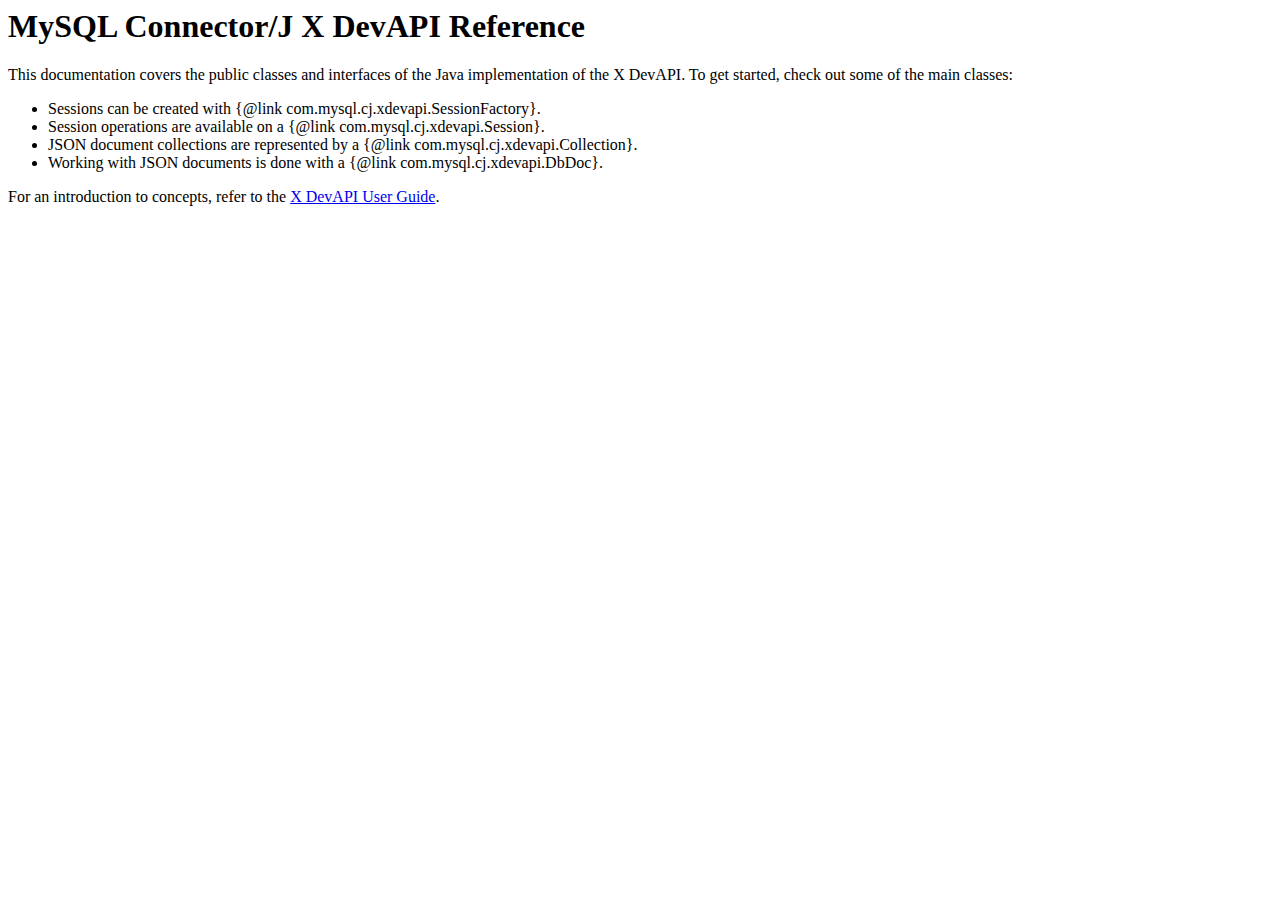
<file: PROGRAMACION_II/REPECHAJE/mysql-connector-java-8.0.26/src/main/doc/mysqlx-overview.html>
<body>
  <h1>MySQL Connector/J X DevAPI Reference</h1>
  <p></p>
  
  This documentation covers the public classes and interfaces of the Java implementation of the X DevAPI. To get started, check out some of the main classes:
  
  <ul>
    <li>Sessions can be created with {@link com.mysql.cj.xdevapi.SessionFactory}.</li>
    <li>Session operations are available on a {@link com.mysql.cj.xdevapi.Session}.</li>
    <li>JSON document collections are represented by a {@link com.mysql.cj.xdevapi.Collection}.</li>
    <li>Working with JSON documents is done with a {@link com.mysql.cj.xdevapi.DbDoc}.</li>
  </ul>

  For an introduction to concepts, refer to the <a href="http://dev.mysql.com/doc/x-devapi-userguide/en/index.html" target="_blank">X DevAPI User Guide</a>.
</body>
</file>
<file: DESARROLLO-WEB_I/api-covid/styles.css>
* {
  margin: 0;
  padding: 0;
  font-family: "Readex Pro", sans-serif;
  box-sizing: border-box;
}

html {
  scroll-behavior: smooth;
}

body {
  position: relative;
  background: linear-gradient(
      to right,
      rgba(0, 0, 0, 0.582),
      rgba(0, 0, 0, 0.582)
    ),
    url(./src/bg.jpg);
  background: -webkit-linear-gradient(
      to right,
      rgba(0, 0, 0, 0.582),
      rgba(0, 0, 0, 0.582)
    ),
    url(./src/bg.jpg);
  background-size: cover;
  background-attachment: fixed;
  background-position: center;
}

#container > header {
  width: 100%;
  height: 100vh;
  display: flex;
  justify-content: center;
  align-items: center;
  flex-direction: column;
  color: white;
  text-align: center;
}

#container > header h1 {
  margin-bottom: 50px;
  font-size: 55px;
}

#container > header a {
  width: 230px;
  height: 40px;
  display: flex;
  justify-content: center;
  align-items: center;
  font-size: 14px;
  background-color: white;
  color: black;
  text-decoration: none;
  border-radius: 20px;
}

#container-showInfo,
.showInfo {
  width: 100%;
  height: 100vh;
  display: flex;
  justify-content: center;
  align-items: center;
  flex-direction: column;
  text-align: justify;
  background: white;
  position: relative;
}

#container-showInfo > header,
#showInfo > header {
  height: 200px;
  position: absolute;
  top: 0;
  display: flex;
  justify-content: center;
  align-items: center;
  text-align: center;
}

#container-showInfo > header h2,
#showInfo > header h2 {
  font-size: 40px;
  text-align: center;
}

#showInfo > header h2 {
  margin-right: 20px;
}

.showInfo {
  height: 100vh;
}

form {
  position: relative;
  display: flex;
  justify-content: center;
  flex-direction: column;
  align-items: center;
}

select {
  position: relative;
  width: 400px;
  height: 40px;
  margin-bottom: 50px;
  padding-left: 20px;
  border-radius: 30px;
  color: white;
  background: black;
  border: none;
  outline: none;
  appearance: none;
  -moz-appearance: none;
  -webkit-appearance: none;
  cursor: pointer;
}

#showInfo ul > li {
  margin-bottom: 30px;
}

#submit {
  width: 190px;
  height: 35px;
  display: flex;
  justify-content: center;
  align-items: center;
  text-decoration: none;
  border-radius: 20px;
  color: white;
  background: black;
  cursor: pointer;
}

#downArrow {
  position: absolute;
  width: 17px;
  top: 17px;
  right: 20px;
  cursor: pointer;
}

footer {
  position: absolute;
  bottom: 50px;
  width: 100%;
  display: flex;
  justify-content: center;
  text-align: center;
  color: black;
  background: white;
  font-size: 10px;
}
</file>
<file: DESARROLLO-WEB_I/api-covid/styles-responsive.css>
/* Mobiles size L */
@media only screen and (max-width: 425px) {
  #container-showInfo > header,
  #showInfo > header {
    height: 150px;
  }
}

/* Mobiles size M */
@media only screen and (max-width: 375px) {
  #container header h1 {
    font-size: 45px;
  }

  #container-showInfo > header h2,
  #showInfo > header h2 {
    font-size: 35px;
  }

  select {
    width: 300px;
    height: 35px;
  }

  #submit {
    width: 130px;
    height: 30px;
  }

  #downArrow {
    top: 14px;
  }

  #showInfo ul > li {
    margin-bottom: 20px;
    font-size: 14px;
  }

  #showInfo a {
    margin-top: 25px;
    width: 200px;
  }
}

/* Mobiles size S */
@media only screen and (max-width: 320px) {
  #container header h1 {
    font-size: 40px;
  }

  #container-showInfo > header h2,
  #showInfo > header h2 {
    font-size: 30px;
  }

  select {
    width: 280px;
  }
}
</file>
<file: DESARROLLO-WEB_I/api-user-random/styles.css>
* {
  margin: 0;
  padding: 0;
  box-sizing: border-box;
  scroll-behavior: smooth;
}
body {
  font-family: Poppins, sans-serif;
  background: hsla(0, 0%, 30%, 0.623);
  background: -webkit-linear-gradient(
      to right,
      hsla(0, 0%, 0%, 0.377),
      hsla(0, 0%, 0%, 0.377)
    ),
    url(./src/bg.jpeg);
  background: linear-gradient(
      to right,
      hsla(0, 0%, 0%, 0.377),
      hsla(0, 0%, 0%, 0.377)
    ),
    url(./src/bg.jpeg);
  background-size: cover;
  background-attachment: fixed;
  background-position: center;
}
.card {
  width: 18rem;
  margin-right: 18px;
  color: rgb(226, 226, 226);
  background: rgba(255, 255, 255, 0.55);
  box-shadow: 0 8px 32px 0 rgba(31, 38, 135, 0.37);
  backdrop-filter: blur(2.5px);
  -webkit-backdrop-filter: blur(2.5px);
}
.card li,
.card a {
  color: white;
  text-decoration: none;
}
</file>
<file: DESARROLLO-WEB_I/calculadora-nafsta/styles.css>
/* -----------------------------------------------------
*                           LAYOUT
*  ----------------------------------------------------- */
*,
*::before,
*::after {
  margin: 0;
  padding: 0;
  box-sizing: border-box;
  scroll-behavior: smooth;
  font-family: "Poppins", sans-serif;
}

/* -----------------------------------------------------
*                           Texts
*  ----------------------------------------------------- */

h1 {
  font-size: 50px;
  text-align: center;
}
h2 {
  font-size: 50px;
  text-align: center;
}
.logo > h1 {
  font-family: "Heebo", sans-serif;
}
a {
  color: rgb(0, 0, 0);
  text-decoration: none;
}

/* -----------------------------------------------------
*                           Logo
*  ----------------------------------------------------- */

.logo {
  width: 100%;
  margin: 50px 0;
  font-size: 20px;
  display: flex;
  align-items: center;
  justify-content: center;
  position: absolute;
  color: #fff;
}

.logo > img {
  width: 50px;
  margin-right: 15px;
}

/* -----------------------------------------------------
*                           Header
*  ----------------------------------------------------- */

header {
  background: linear-gradient(to right, #134e5e9b, #134e5e9b),
    url(src/estacion_ancap_ee651789475e7902b2dad3ecb00843a5.jpeg);
  background: -webkit-linear-gradient(to right, #134e5e9b, #134e5e9b),
    url(src/estacion_ancap_ee651789475e7902b2dad3ecb00843a5.jpeg);
  background-size: cover;
  background-attachment: fixed;
  height: 100vh;
}

.full-header {
  width: 100%;
  height: 100%;
  display: flex;
  text-align: center;
  align-items: center;
  flex-direction: column;
  justify-content: center;
  color: #fff;
}

.button-link > a {
  width: 300px;
  height: 75px;
  font-size: 30px;
  font-weight: 100;
  border-radius: 70px;
  display: flex;
  align-items: center;
  justify-content: center;
  background: #fff;
}

.button-link {
  margin-top: 50px;
}

/* -----------------------------------------------------
*                           Body
*  ----------------------------------------------------- */

.container {
  width: 90%;
  padding: 130px 0;
  margin: auto;
  overflow: hidden;
}

form {
  display: flex;
  flex-direction: column;
  justify-content: center;
  align-items: center;
}

select,
input,
#buttonConsultar {
  width: 20rem;
  height: 3rem;
  outline: 0;
  margin-top: 2rem;
  border-radius: 2rem;
  border: none;
  font: inherit;
  color: black;
  text-align: center;
}

#buttonConsultar {
  display: flex;
  align-items: center;
  justify-content: center;
}

select:hover,
input:hover,
#buttonConsultar:hover {
  /* border-radius: 2rem; */
  background: linear-gradient(to right, #134e5e9b, #134e5e9b);
  background: -webkit-linear-gradient(to right, #134e5e9b, #134e5e9b);
  color: #fff;
}

input:hover::placeholder {
  color: #fff;
}

input::placeholder {
  color: rgb(0, 0, 0);
}

#buttonConsultar a:hover {
  color: #fff;
}
.container-results .title {
  margin-bottom: 100px;
}
.container-results #one {
  margin-bottom: 100px;
}
.container-results h2 {
  font-size: 40px;
}

/* -----------------------------------------------------
*                           Footer
*  ----------------------------------------------------- */

.container-footer {
  width: 100%;
  padding-top: 50px;
  padding-bottom: 50px;
  display: flex;
  justify-content: center;
}

input[type="number"] {
  -webkit-appearance: textfield;
  -moz-appearance: textfield;
  appearance: textfield;
}
input[type="number"]::-webkit-inner-spin-button,
input[type="number"]::-webkit-outer-spin-button {
  -webkit-appearance: none;
}
</file>
<file: DESARROLLO-WEB_I/pasapalabra/styles/styles-game.css>
/* ------------------------------------------------
*	                       LAYOUT
*  ------------------------------------------------ */

*,
*::before,
*::after {
  margin: 0;
  padding: 0;
  box-sizing: border-box;
  user-select: none;
}
:root {
  --color-blue: #3eb8ff;
  --color-green: #b5ff93;
  --color-red: #ff9696;
  --color-yellow: #ffe37e;
}
body {
  background-image: url(../src/bg-pasapalabra.jpg);
  background-position: center;
  background-repeat: no-repeat;
  background-size: cover;
  font-family: "Overpass", sans-serif;
}
.start-game-label {
  color: white;
}
.start-game-label,
.game {
  width: 100%;
  height: calc(100vh - 121px);
  display: none;
  flex-direction: column;
  justify-content: center;
  align-items: center;
}
li {
  list-style: none;
}
input,
button {
  border: 0;
  outline: 0;
  color: black;
  background-color: white;
}

/* ------------------------------------------------
*	                       HEADER
*  ------------------------------------------------ */

header {
  width: 100%;
  display: flex;
  flex-direction: column;
  align-items: center;
}
header #title {
  padding: 18px 0;
  color: white;
  font-size: 40px;
  font-family: "Paytone One", sans-serif;
}
header .line {
  width: 90%;
  height: 3px;
  background-color: white;
}
header #copy {
  padding-top: 10px;
  font-size: 10px;
  color: white;
}
/* ------------------------------------------------
*	                       CIRCLE
*  ------------------------------------------------ */

.circle {
  display: flex;
  justify-content: center;
  align-items: center;
  position: relative;
}
.circle li {
  position: absolute;
  width: 50px;
  height: 50px;
  font-size: 20px;
  display: flex;
  align-items: center;
  justify-content: center;
  color: white;
  border-radius: 100%;
  transition: all 0.3s ease-in-out;
  background-color: var(--color-blue);
  box-shadow: 0px 4px 4px 0px #0000001a;
}
.circle li:nth-of-type(1) {
  transform: rotate(270deg) translate(10.6875em) rotate(-270deg);
}
.circle li:nth-of-type(2) {
  transform: rotate(284.4deg) translate(10.6875em) rotate(-284.4deg);
}
.circle li:nth-of-type(3) {
  transform: rotate(298.8deg) translate(10.6875em) rotate(-298.8deg);
}
.circle li:nth-of-type(4) {
  transform: rotate(313.2deg) translate(10.6875em) rotate(-313.2deg);
}
.circle li:nth-of-type(5) {
  transform: rotate(327.6deg) translate(10.6875em) rotate(-327.6deg);
}
.circle li:nth-of-type(6) {
  transform: rotate(342deg) translate(10.6875em) rotate(-342deg);
}
.circle li:nth-of-type(7) {
  transform: rotate(356.4deg) translate(10.6875em) rotate(-356.4deg);
}
.circle li:nth-of-type(8) {
  transform: rotate(370.8deg) translate(10.6875em) rotate(-370.8deg);
}
.circle li:nth-of-type(9) {
  transform: rotate(385.2deg) translate(10.6875em) rotate(-385.2deg);
}
.circle li:nth-of-type(10) {
  transform: rotate(399.6deg) translate(10.6875em) rotate(-399.6deg);
}
.circle li:nth-of-type(11) {
  transform: rotate(414deg) translate(10.6875em) rotate(-414deg);
}
.circle li:nth-of-type(12) {
  transform: rotate(428.4deg) translate(10.6875em) rotate(-428.4deg);
}
.circle li:nth-of-type(13) {
  transform: rotate(442.8deg) translate(10.6875em) rotate(-442.8deg);
}
.circle li:nth-of-type(14) {
  transform: rotate(457.2deg) translate(10.6875em) rotate(-457.2deg);
}
.circle li:nth-of-type(15) {
  transform: rotate(471.6deg) translate(10.6875em) rotate(-471.6deg);
}
.circle li:nth-of-type(16) {
  transform: rotate(486deg) translate(10.6875em) rotate(-486deg);
}
.circle li:nth-of-type(17) {
  transform: rotate(500.4deg) translate(10.6875em) rotate(-500.4deg);
}
.circle li:nth-of-type(18) {
  transform: rotate(514.8deg) translate(10.6875em) rotate(-514.8deg);
}
.circle li:nth-of-type(19) {
  transform: rotate(529.2deg) translate(10.6875em) rotate(-529.2deg);
}
.circle li:nth-of-type(20) {
  transform: rotate(543.6deg) translate(10.6875em) rotate(-543.6deg);
}
.circle li:nth-of-type(21) {
  transform: rotate(558deg) translate(10.6875em) rotate(-558deg);
}
.circle li:nth-of-type(22) {
  transform: rotate(572.4deg) translate(10.6875em) rotate(-572.4deg);
}
.circle li:nth-of-type(23) {
  transform: rotate(586.8deg) translate(10.6875em) rotate(-586.8deg);
}
.circle li:nth-of-type(24) {
  transform: rotate(601.2deg) translate(10.6875em) rotate(-601.2deg);
}
.circle li:nth-of-type(25) {
  transform: rotate(615.6deg) translate(10.6875em) rotate(-615.6deg);
}
.circle .item--success {
  background-color: var(--color-green);
}
.circle .item--failure {
  background-color: var(--color-red);
}
.circle .item--skip {
  background-color: var(--color-yellow);
}
.parpadea {
  animation-name: parpadeo;
  animation-duration: 1s;
  animation-timing-function: linear;
  animation-iteration-count: infinite;
  -webkit-animation-name: parpadeo;
  -webkit-animation-duration: 1s;
  -webkit-animation-timing-function: linear;
  -webkit-animation-iteration-count: infinite;
}
@-moz-keyframes parpadeo {
  0% {
    opacity: 1;
  }
  50% {
    opacity: 0;
  }
  100% {
    opacity: 1;
  }
}

@-webkit-keyframes parpadeo {
  0% {
    opacity: 1;
  }
  50% {
    opacity: 0;
  }
  100% {
    opacity: 1;
  }
}

@keyframes parpadeo {
  0% {
    opacity: 1;
  }
  50% {
    opacity: 0;
  }
  100% {
    opacity: 1;
  }
}

/* ------------------------------------------------
*	                  CONTENT CIRCLE
*  ------------------------------------------------ */

.game .text {
  position: absolute;
  width: 300px;
  padding-bottom: 145px;
  display: flex;
  flex-direction: column;
  text-align: center;
  color: white;
  transition: all 0.3s ease-in-out;
}
.game .text > * {
  padding-bottom: 5px;
}
.game .text #word {
  font-size: 40px;
}
.game .text #starts-or-contains,
.game .text #description {
  font-size: 17px;
}
.game form {
  display: flex;
  justify-content: center;
  flex-direction: column;
  align-items: center;
  position: absolute;
  padding-top: 150px;
}
.game form .btn {
  display: flex;
  justify-content: center;
  align-items: center;
  margin-top: 15px;
}
.game form input {
  width: 300px;
  height: 35px;
  padding: 0 14px;
}
.game form button {
  width: 120px;
  height: 30px;
  cursor: pointer;
}
.game form input,
.game form button {
  font-weight: 100;
  border-radius: 20px;
  transition: all 0.3s ease-in-out;
  box-shadow: 0px 4px 4px 0px #0000001a;
  font-family: "Overpass", sans-serif;
}
.game form input::placeholder {
  color: black;
}
.game form .btn #submit {
  margin-right: 20px;
}

.game form .btn #submit:hover {
  background-color: var(--color-green);
  transition: ease 0.4s;
}

.game form .btn #skip:hover {
  background-color: var(--color-yellow);
  transition: ease 0.4s;
}

/* ------------------------------------------------
*	                  SCOREBOARD
*  ------------------------------------------------ */

.game .scoreboard {
  position: absolute;
  bottom: 60px;
  left: 100px;
  display: flex;
  align-items: flex-end;
}
.game .scoreboard > * span {
  font-size: 25px;
}
.game .scoreboard .container-timer {
  width: 100px;
  height: 100px;
  background-color: white;
  display: flex;
  justify-content: center;
  align-items: center;
  border-radius: 100%;
  position: relative;
}
.game .container-score #succes-label {
  width: 70px;
  height: 70px;
  background-color: var(--color-green);
}
.game .container-score #failure-label {
  width: 50px;
  height: 50px;
  background-color: var(--color-red);
}
.game .container-score {
  display: flex;
  align-items: flex-end;
}
.game .container-score #succes-label,
.game .container-score #failure-label {
  display: flex;
  justify-content: center;
  align-items: center;
  border-radius: 100%;
}
.scoreboard .container-timer .base-timer__svg {
  transform: scaleX(-1);
}
.scoreboard .container-timer .base-timer__circle {
  fill: none;
  stroke: none;
}
.scoreboard .container-timer .base-timer__path-remaining {
  stroke-width: 5px;
  stroke-linecap: round;
  transform: rotate(90deg);
  transform-origin: center;
  transition: 1s linear all;
  fill-rule: nonzero;
  stroke: currentColor;
}
.base-timer__path-remaining.blue {
  color: var(--color-blue);
}
.base-timer__path-remaining.yellow {
  color: var(--color-yellow);
}
.base-timer__path-remaining.red {
  color: var(--color-red);
}
.container-timer #timer-label {
  position: absolute;
}

/* ------------------------------------------------
*	                       LABELS
*  ------------------------------------------------ */

#show-incorrect-word,
#show-label-finish-game {
  width: 100%;
  height: 100vh;
  padding: 0 70px;
  display: none;
  align-items: center;
  flex-direction: column;
  justify-content: center;
  text-align: center;
  color: white;
}
#show-incorrect-word > *,
#show-label-finish-game > *,
#start-game-label > * {
  margin: 40px 0;
}
#show-incorrect-word #letra {
  height: 90px;
  width: 90px;
  display: flex;
  align-items: center;
  justify-content: center;
  border-radius: 100%;
  background-color: #fb3640;
}
#show-incorrect-word #title,
#show-incorrect-word #letra,
#show-label-finish-game #title,
#start-game-label #title {
  font-size: 50px;
}
#show-incorrect-word #correct-word,
#show-incorrect-word #description-word,
#show-label-finish-game #cant-word-correct,
#show-label-finish-game #cant-word-failure {
  font-size: 20px;
}
#start-game-label #button-exit-label,
#show-incorrect-word #button-exit-label,
#show-label-finish-game #new-game {
  width: 200px;
  height: 40px;
  font-size: 18px;
  border-radius: 20px;
  cursor: pointer;
}
#show-incorrect-word #button-show-label:hover,
#start-game-label #button-exit-label:hover,
#show-label-finish-game #new-game:hover {
  background-color: var(--color-blue);
  color: white;
  transition: ease 0.4s;
  transition: all 0.3s ease-in-out;
}
</file>
<file: DESARROLLO-WEB_I/pasapalabra/styles/styles-responsive.css>
/* -----------------------------------------------------------------------------
*	                                    GAME HTML
*  ----------------------------------------------------------------------------- */

/* Tablets */
@media (min-width: 768px) and (max-width: 1024px) {
  .game .scoreboard {
    bottom: 30px;
    left: 50px;
  }
  .game .scoreboard > * span {
    font-size: 20px;
  }
  .game .scoreboard .container-timer {
    width: 90px;
    height: 90px;
  }
  .game .container-score #succes-label {
    width: 50px;
    height: 50px;
  }
  .game .container-score #failure-label {
    width: 40px;
    height: 40px;
  }
}

@media only screen and (max-width: 550px) {
  #show-label > * {
    margin: 15px 0;
  }
  .game .scoreboard {
    bottom: 40px;
    width: 100%;
    left: initial;
    justify-content: space-around;
    align-items: center;
  }
  .game .container-score #succes-label,
  .game .container-score #failure-label {
    width: 90px;
    height: 30px;
    border-radius: 10px;
  }
  .game .container-score #succes-label {
    margin-right: 20px;
  }
}

/* Mobiles size L */
@media only screen and (max-width: 425px) {
  header {
    position: absolute;
  }
  .start-game-label,
  .game {
    height: 100vh;
  }
  .game .scoreboard {
    font-size: 35px;
  }
  .circle li {
    width: 40px;
    height: 40px;
    font-size: 17px;
  }
  .game .text {
    width: 280px;
    padding-bottom: 110px;
  }
  .game .text #word {
    font-size: 35px;
  }
  .game .text #starts-or-contains,
  .game .text #description {
    font-size: 17px;
  }
  .game form {
    padding-top: 170px;
  }
  .game form input {
    width: 245px;
    height: 26px;
  }
  .game form button {
    width: 90px;
    height: 23px;
  }
  .game form input,
  .game form button {
    font-size: 10px;
  }
  .game form .btn {
    margin-top: 10px;
  }
  .game form .btn #submit {
    margin-right: 10px;
  }
  #show-incorrect-word > *,
  #show-label-finish-game > * {
    margin: 30px 0;
  }
  #show-incorrect-word #letra {
    height: 70px;
    width: 70px;
  }
  #show-incorrect-word #title,
  #show-incorrect-word #letra {
    font-size: 35px;
  }
  #show-incorrect-word #button-show-label {
    width: 190px;
    font-size: 16px;
  }
}

/* Mobiles size M */
@media only screen and (max-width: 375px) {
  .circle li {
    width: 35px;
    height: 35px;
    font-size: 15px;
  }
  .game .text {
    width: 230px;
    padding-bottom: 100px;
  }
  .game .text #word {
    font-size: 30px;
  }
  .game .text #starts-or-contains,
  .game .text #description {
    font-size: 15px;
  }
  .game form {
    padding-top: 140px;
  }
  .game form input {
    width: 220px;
    height: 23px;
  }
  .game form button {
    width: 80px;
    height: 20px;
  }
  .game form input,
  .game form button {
    font-size: 9px;
  }
  .container-label {
    padding: 0 30px;
  }
  #show-label > * {
    margin: 10px 0;
  }
  #show-label #letra {
    height: 70px;
    width: 70px;
  }
  #show-label #title,
  #show-label #letra {
    font-size: 30px;
  }
  #show-label #correct-word,
  #show-label #description-word {
    font-size: 20px;
  }
  #show-label #button-show-label {
    width: 190px;
    height: 40px;
    font-size: 16px;
  }
}

/* Mobiles size S */
@media only screen and (max-width: 320px) {
  .circle li {
    width: 30px;
    height: 30px;
    font-size: 13px;
  }
  .game .text {
    width: 200px;
    padding-bottom: 90px;
  }
  .game .text #word {
    font-size: 20px;
  }
  .game .text #starts-or-contains,
  .game .text #description {
    font-size: 13px;
  }
  .game form {
    padding-top: 112px;
  }
  .game form input {
    width: 200px;
    height: 20px;
  }
  .game form button {
    width: 75px;
    height: 17px;
  }
  .game form input,
  .game form button {
    font-size: 8px;
  }
  .game .scoreboard {
    bottom: 20px;
  }
  #show-incorrect-word,
  #show-label-finish-game {
    padding: 0 30px;
  }
  #show-incorrect-word > *,
  #show-label-finish-game > * {
    margin: 20px 0;
  }
}
</file>
<file: DESARROLLO-WEB_I/portfolio/styles.css>
* {
    margin: 0;
    padding: 0;
    box-sizing: border-box;
    scroll-behavior: smooth
}

body {
    font-family: Poppins, sans-serif;
    background: #134e5e;
    background: -webkit-linear-gradient(to right, hsla(134, 30%, 57%, .623), hsla(193, 66%, 22%, .548)), url(sources/others-img/fondo-header.jpeg);
    background: linear-gradient(to right, hsla(134, 30%, 57%, .623), hsla(193, 66%, 22%, .548)), url(sources/others-img/fondo-header.jpeg);
    background-size: cover;
    background-attachment: fixed
}

main {
    background: #fff
}

.container {
    padding: 130px 0;
    width: 90%;
    margin: auto;
    overflow: hidden
}

.container-text {
    font-size: 20px;
    line-height: 50px;
    text-align: justify;
    font-weight: 100
}

.title {
    font-size: 40px;
    text-align: center;
    margin-bottom: 60px
}

nav {
    width: 100%;
    z-index: 100;
    font-size: 20px;
    padding: 30px 50px;
    color: #fff;
    background: #134e5e;
    background: -webkit-linear-gradient(to right, hsla(134, 30%, 57%, .623), hsla(193, 66%, 22%, .548)), url(sources/others-img/fondo-header.jpeg);
    background: linear-gradient(to right, hsla(134, 30%, 57%, .623), hsla(193, 66%, 22%, .548)), url(sources/others-img/fondo-header.jpeg);
    background-size: cover;
    background-attachment: fixed;
    display: flex;
    justify-content: space-between;
    align-items: center;
    position: fixed
}

nav a {
    width: 110px;
    height: 35px;
    font-size: 20px;
    margin-left: 30px;
    border-radius: 50px;
    color: #fff;
    transition: background-color .5s;
    text-decoration: none;
    display: inline-flex;
    justify-content: center;
    align-items: center
}

nav a:hover {
    color: #000;
    background: #fff
}

.text-header {
    height: 550px;
    width: 100%;
    color: #fff;
    display: flex;
    align-items: center;
    justify-content: center;
    flex-direction: column;
    text-align: center
}

.text-header h1 {
    font-size: 70px
}

.text-header h2 {
    font-size: 30px;
    font-family: 300px
}

.container-about-me {
    display: flex;
    justify-content: space-evenly
}

.container-photo img {
    margin-right: 100px;
    width: 400px;
    border-radius: 300px
}

.container-portfolio .container-photo img {
    border-radius: 0
}

#easter-egg {
    position: absolute;
    margin-left: 137px;
    margin-top: 118px;
    width: 15px;
    height: 15px;
    border: none;
    background: 0 0
}

.container-portfolio {
    display: flex;
    justify-content: space-evenly
}

.container-button-link {
    display: flex;
    justify-content: center;
    margin-top: 100px
}

.button-link img {
    width: 70px
}

.button-link a {
    font-weight: 100;
    font-size: 30px;
    width: 350px;
    height: 90px;
    border-radius: 70px;
    background: #134e5e;
    background: -webkit-linear-gradient(to right, hsla(134, 30%, 57%, .623), hsla(193, 66%, 22%, .548));
    background: linear-gradient(to right, hsla(134, 30%, 57%, .623), hsla(193, 66%, 22%, .548));
    text-decoration: none;
    color: #fff;
    display: flex;
    align-items: center;
    justify-content: center
}

.container-imag-hover {
    display: flex;
    justify-content: space-evenly;
    flex-wrap: wrap
}

.imag-hover {
    width: 300px;
    margin-bottom: 10px;
    overflow: hidden;
    position: relative;
    cursor: pointer;
    box-shadow: 0 0 6px 0 rgba(0, 0, 0, .5)
}

.imag-hover>img {
    width: 100%;
    height: 100%;
    object-fit: cover;
    display: block
}

.hover {
    width: 100%;
    height: 100%;
    top: 0;
    position: absolute;
    transform: scale(0);
    background: rgba(0, 0, 0, .764);
    transition: transform .5s
}

.contenido-hover {
    color: #fff;
    text-decoration: none;
    height: 100%
}

.title-hover {
    width: 100%;
    margin: 25px 0;
    font-size: 25px;
    display: flex;
    justify-content: center
}

.lista-hover {
    height: 70%;
    display: flex;
    flex-direction: column;
    justify-content: center;
    align-items: center;
    text-align: center;
    margin: 14px 20px
}

ul li {
    list-style: none;
    padding-bottom: 15px;
    font-size: 20px;
    font-weight: 100
}

.imag-hover:hover .hover {
    transform: scale(1)
}

.tecnologias-que-manejo .contenido-hover {
    display: flex;
    flex-direction: column;
    justify-content: center;
    align-items: center
}

.tecnologias-que-manejo .contenido-hover a {
    text-decoration: none;
    color: #000;
    font-weight: 100;
    width: 80px;
    height: 30px;
    border-radius: 70px;
    background: #fff;
    display: flex;
    justify-content: center;
    align-items: center
}

.contact p {
    text-align: center
}

footer {
    padding: 0;
    margin: auto;
    overflow: hidden
}

.container-footer {
    color: #fff;
    width: 100%;
    padding-top: 50px;
    padding-bottom: 50px;
    display: flex;
    justify-content: center
}
</file>
